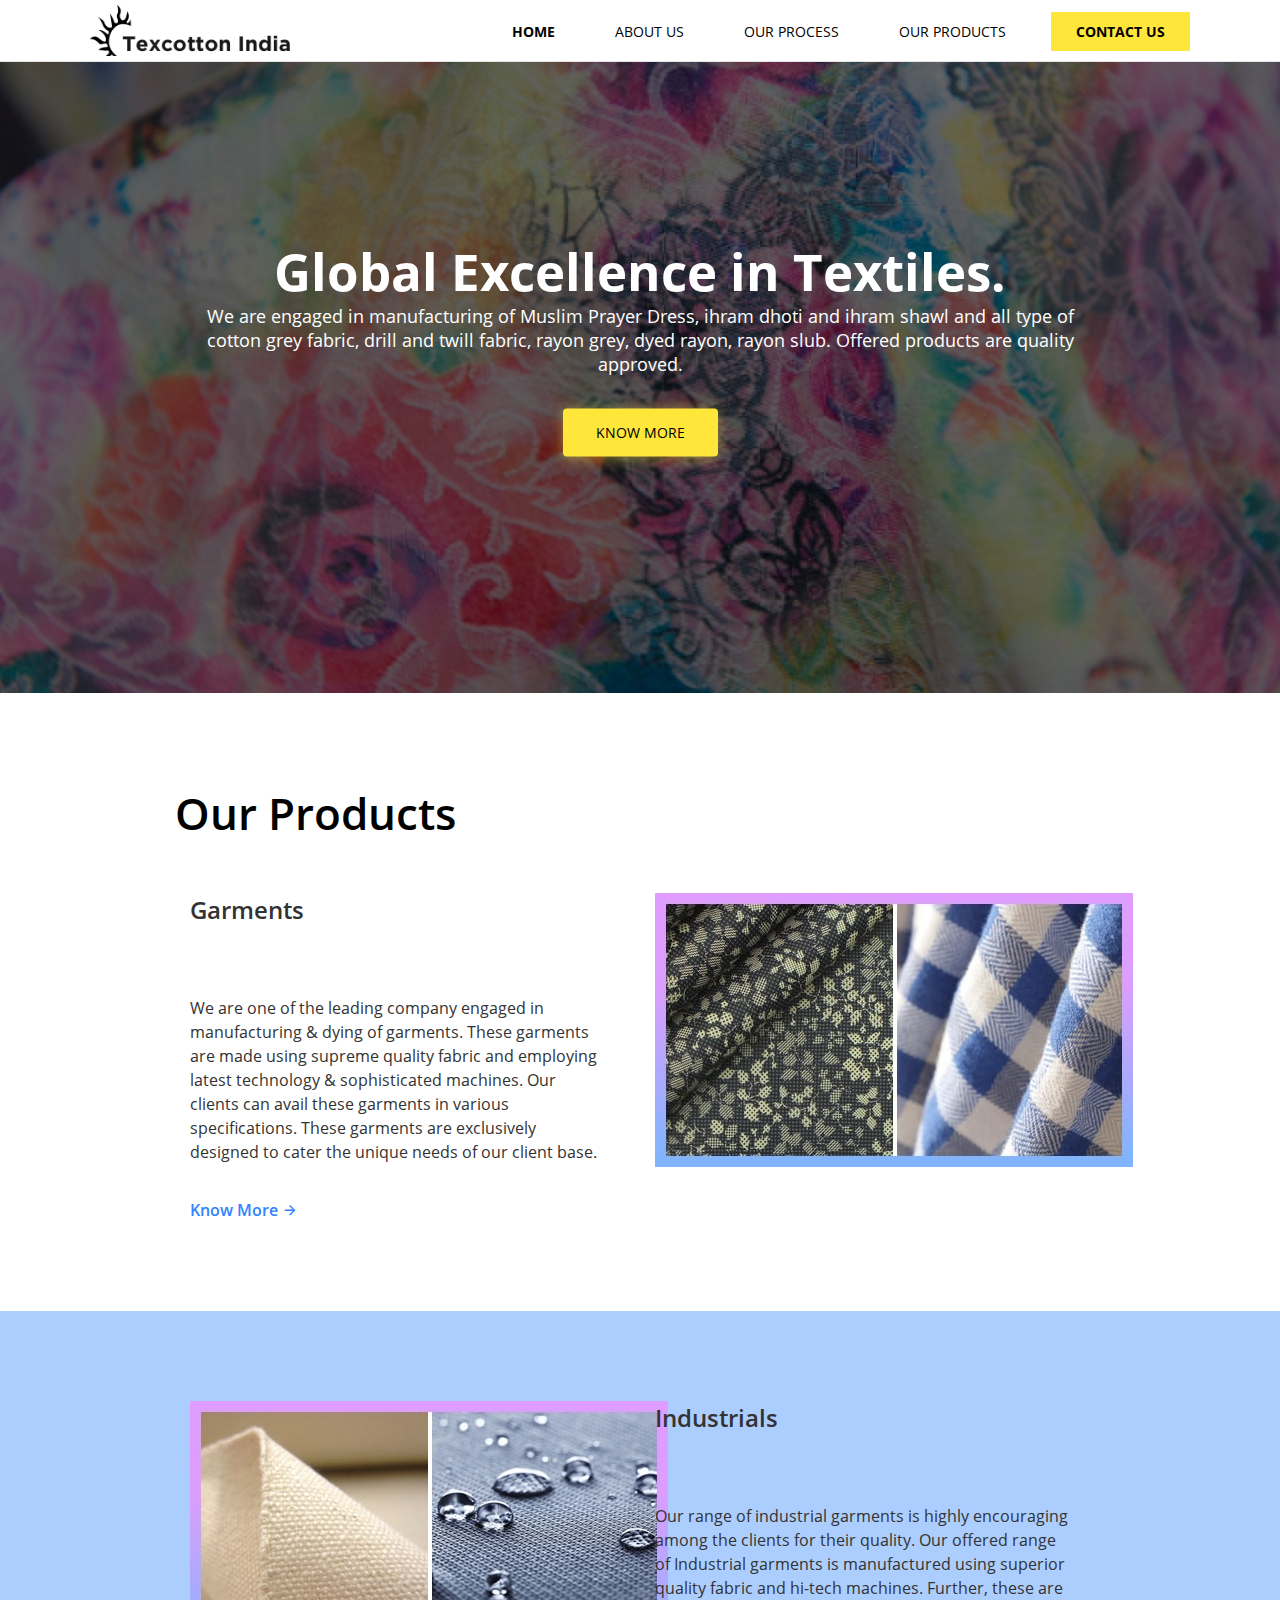
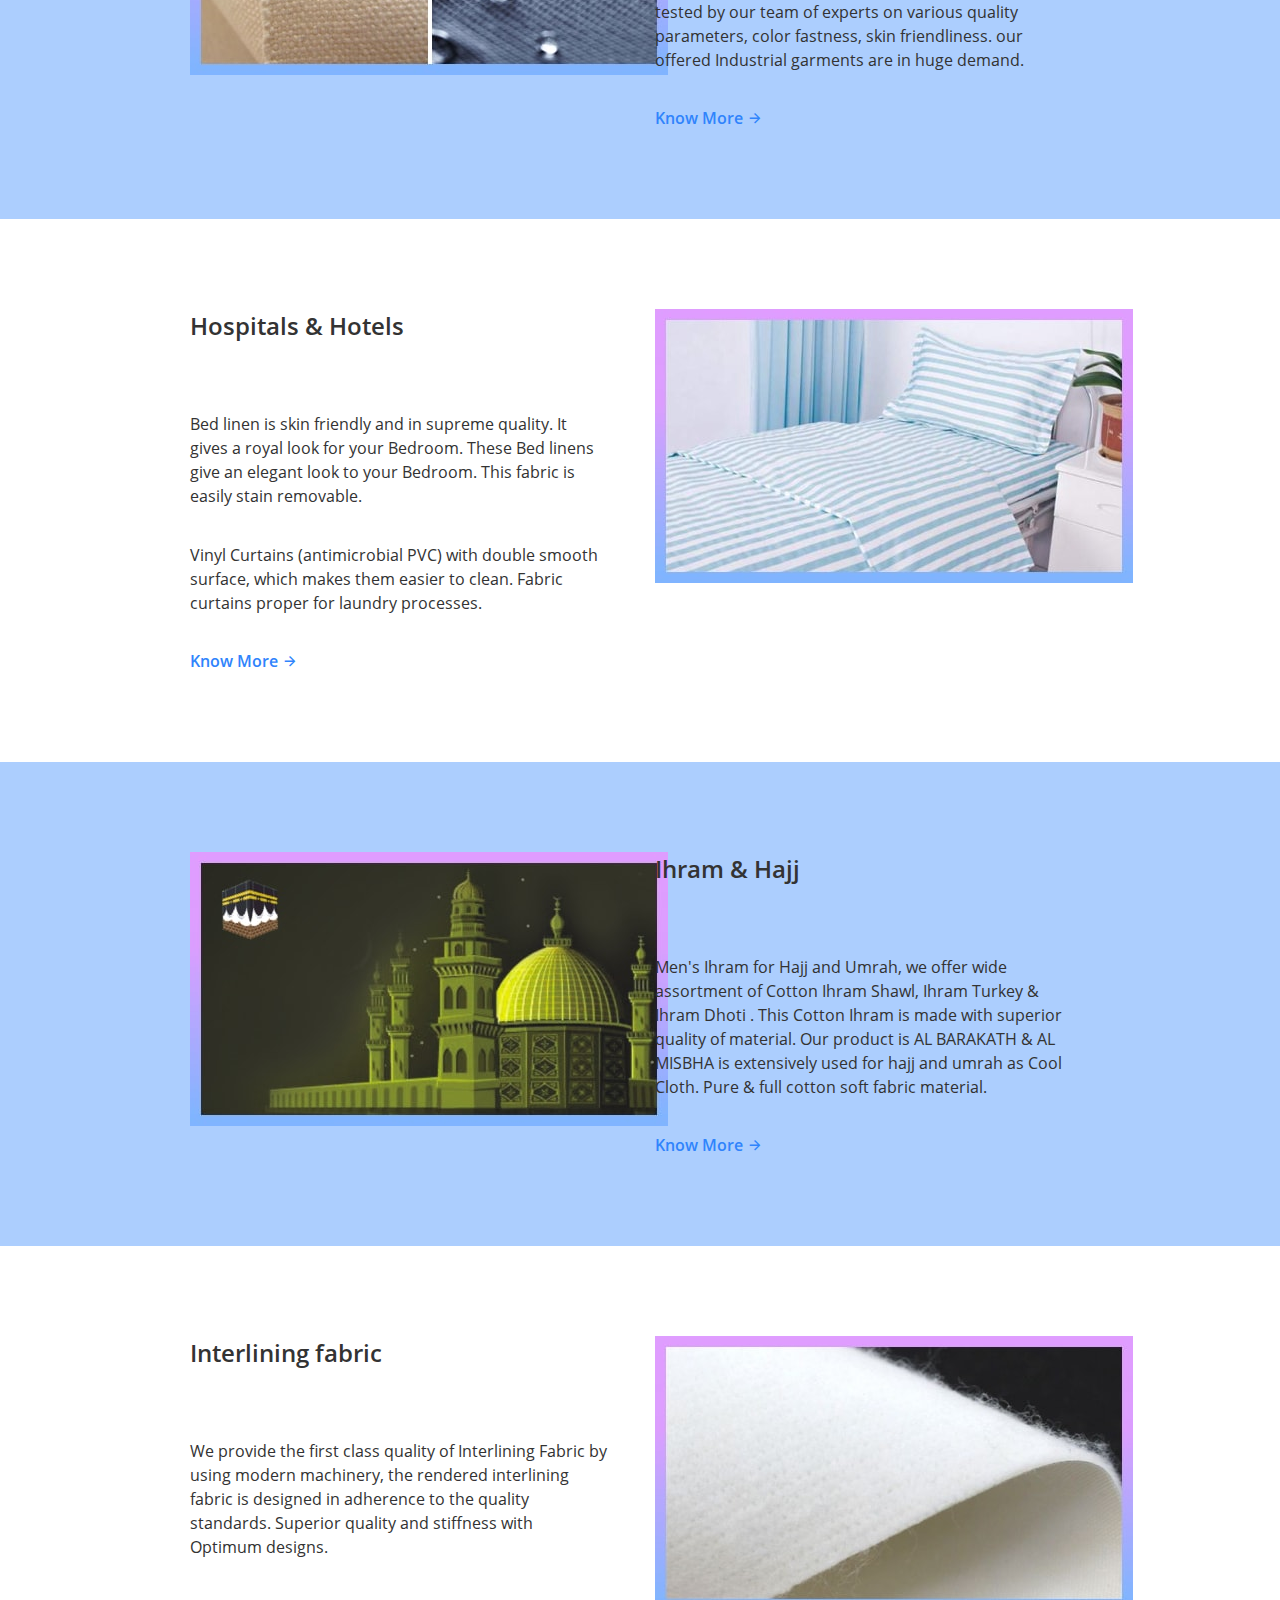
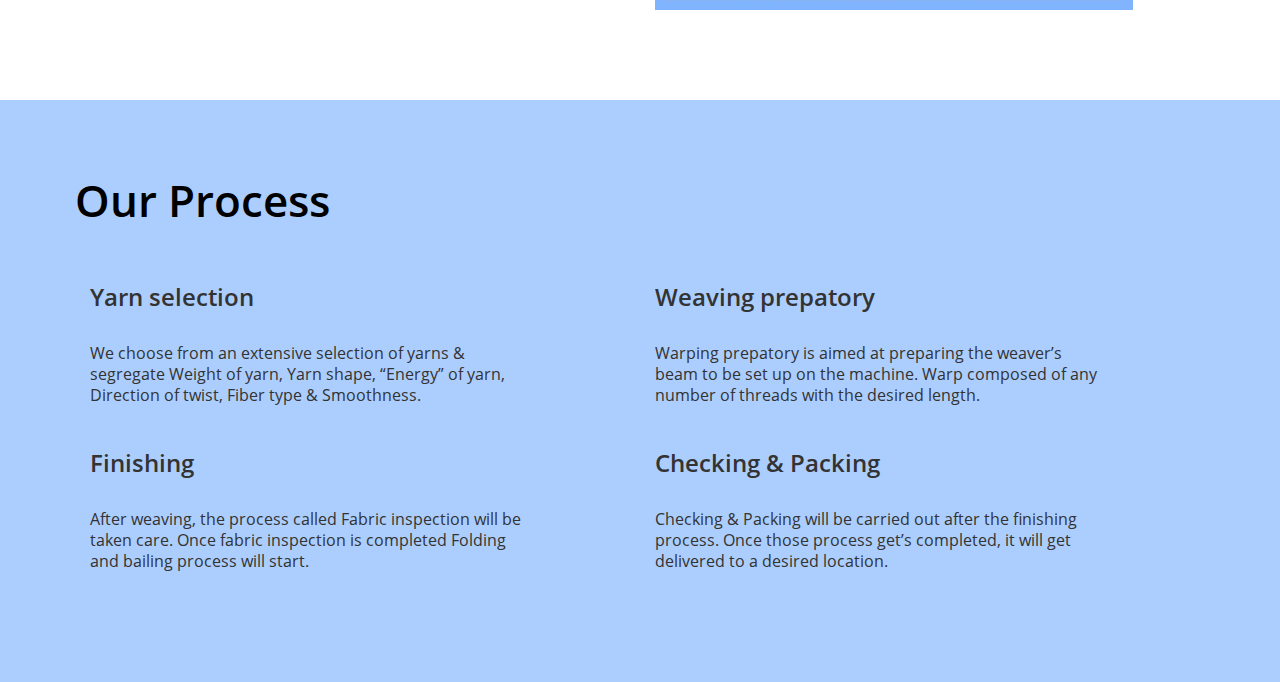
<file: index.html>
<!DOCTYPE html>
<html>
    <head>
        <meta charset="utf-8">
        <title> </title>
        <meta name="robots" content="index">
        <!-- google site verification -->
        <meta name="google-site-verification" content="" />
        <meta name="robots" content="index">
        <meta http-equiv="X-UA-Compatible" content="IE=edge">
        <meta http-equiv="content-type" content="text/html;"/>
        <meta name="viewport" content="width=device-width, initial-scale=1.0, minimum-scale=1.0, maximum-scale=1.0, user-scalable=no"> 
        <meta name="HandheldFriendly" content="True">
        <meta name="MobileOptimized" content="320"> 
        <!-- meta description -->
        <meta name="description" content="">
        <!-- meta keywords -->
        <meta name="keywords" content="">
        <!-- facebook -->
        <meta property="og:url"  content=""/>
        <meta property="og:type" content="" />
        <meta property="og:title" content="" />
        <meta property="og:description" content="" />
        <meta property="og:image" content="images/webmaster.png" />
	    <link rel="shortcut icon" href="assets/images/logo.png">
        <link rel="stylesheet" href="assets/css/bootstrap.min.css">
        <link rel="stylesheet" href="assets/css/font.css">
        <link rel="stylesheet" href="assets/css/index.css">
        <link rel="stylesheet" href="assets/css/style.css">
        <link rel="stylesheet" href="assets/css/materialdesignicons.min.css">
    </head>
    <body>
    <nav class="navbar navbar-default navbar-fixed-top header-section">
        <div class="navbar-header">
            <button type="button" class="navbar-toggle collapsed" data-toggle="collapse" data-target="#bs-example-navbar-collapse-1" aria-expanded="false">
                <span class="sr-only">Toggle navigation</span>
                <span class="icon-bar"></span>
                <span class="icon-bar"></span>
                <span class="icon-bar"></span>
            </button>
            <div class="navbar-logo">
                <a href="#"> <img src="assets/images/logo.png"> </a>
            </div>
        </div>

        <div class="collapse navbar-collapse" id="bs-example-navbar-collapse-1">
        <ul class="nav navbar-nav navbar-right">
            <li class="active">
                <a href="index.html">HOME</a>
            </li>
            <li>
                <a href="about.html">ABOUT US</a>
            </li>
            <li>
                <a href="#">OUR PROCESS</a>
            </li>
            <li>
                <a href="products.html">OUR PRODUCTS</a>
            </li>
            <li>
                <a href="thankyou.html" class="btn-yellow">CONTACT US</a>
                </li>    
            </ul>
        </div>
    </nav>
    <div class="container-wrapper">
        <div class="banner">
            <div class="banner-bg"></div>
            <div class="banner-content">
                <h1> Global Excellence in Textiles.</h1>
                <p>We are engaged in manufacturing of Muslim Prayer Dress, ihram dhoti and ihram shawl and all type of cotton grey fabric, drill and twill fabric, rayon grey, dyed rayon, rayon slub. Offered products are quality approved.</p>
                <a href="#">KNOW MORE</a>
            </div>
        </div>
        <div class="product-wrapper">
            <!-- Product 1 -->
            <div class="row our-products">
                <div class="our-products-heading">
                    <h1>Our Products </h1>
                </div>
                <div class="col-md-6">
                    <div class="list-products">
                        <div class="list-product-heading">
                            <h5>Garments</h5>
                            <label></label>
                        </div>
                        <div class="list-product-desc">
                            <p>
                                We are one of the leading company engaged in manufacturing & dying of garments. These garments are made using supreme quality fabric and employing latest technology & sophisticated machines. Our clients can avail these garments in various specifications. These garments are exclusively designed to cater the unique needs of our client base.
                            </p>
                            <a href="#">
                                Know More
                                <i class="mdi mdi-arrow-right"></i>
                            </a>
                        </div>
                    </div>
                </div>
                <div class="col-md-6">
                    <div class="list-product-img">
                        <img src="assets/images/landing_1.jpg">
                    </div>
                </div>
            </div>
            <!-- Product 2 -->
            <div class="row our-products bg-blue">            
                <div class="col-md-6">
                    <div class="list-product-img">
                        <img src="assets/images/landing_2.jpg">
                    </div>
                </div>
                <div class="col-md-6">
                    <div class="list-products">
                        <div class="list-product-heading">
                            <h5>
                                Industrials
                            </h5>
                            <label></label>
                        </div>
                        <div class="list-product-desc">
                            <p>
                                Our range of industrial garments is highly encouraging among the clients for their quality. Our offered range of Industrial garments is manufactured using superior quality fabric and hi-tech machines. Further, these are tested by our team of experts on various quality parameters, color fastness, skin friendliness. our offered Industrial garments are in huge demand.
                            </p>
                            <a href="#">
                                Know More
                                <i class="mdi mdi-arrow-right"></i>
                            </a>
                        </div>
                    </div>
                </div>
            </div>
            <!-- Product 1 -->
                    <div class="row our-products">
                        <div class="col-md-6">
                            <div class="list-products">
                                <div class="list-product-heading">
                                    <h5>Hospitals & Hotels</h5>
                                    <label></label>
                                </div>
                                    <div class="list-product-desc">
                                    <p>
                                            Bed linen is skin friendly and in supreme quality. It gives a royal look for your Bedroom. These Bed linens give an elegant look to your Bedroom. This fabric is easily stain removable. </p>
                                    <p>
                                            Vinyl Curtains (antimicrobial PVC) with double smooth surface, which makes them easier to clean. Fabric curtains proper for laundry processes.
                                    </p>
                                            <a href="#">
                                        Know More
                                        <i class="mdi mdi-arrow-right"></i>
                                    </a>
                                </div>
                            </div>
                        </div>
                        <div class="col-md-6">
                            <div class="list-product-img">
                                <img src="assets/images/landing_3.jpg">
                            </div>
                        </div>
                    </div>
                        <!-- Product 2 -->

                        <div class="row our-products bg-blue">
                            
                            <div class="col-md-6">
                                <div class="list-product-img">
                                    <img src="assets/images/landing_4.jpg">
                                </div>
                            </div>
                            <div class="col-md-6">
                                    <div class="list-products">
                                        <div class="list-product-heading">
                                            <h5>Ihram & Hajj</h5>
                                            <label></label>
                                        </div>
                                            <div class="list-product-desc">
                                            <p>
                                                    Men's Ihram for Hajj and Umrah, we offer wide assortment of Cotton Ihram Shawl, Ihram Turkey & Ihram Dhoti . This Cotton Ihram is made with superior quality of material. Our product is AL BARAKATH & AL MISBHA is extensively used for hajj and umrah as Cool Cloth. Pure & full cotton soft fabric material.</p>
                                            <a href="#">
                                                Know More
                                                <i class="mdi mdi-arrow-right"></i>
                                            </a>
                                        </div>
                                    </div>
                                </div>
                            </div>

                            <div class="row our-products">
                                    <div class="col-md-6">
                                        <div class="list-products">
                                            <div class="list-product-heading">
                                                <h5>Interlining fabric</h5>
                                                <label></label>
                                            </div>
                                                <div class="list-product-desc">
                                                <p>
                                                        We provide the first class quality of Interlining Fabric by using modern machinery, the rendered interlining fabric is designed in adherence to the quality standards. Superior quality and stiffness with Optimum designs. </p>
                                               
                                            </div>
                                        </div>
                                    </div>
                                    <div class="col-md-6">
                                        <div class="list-product-img">
                                            <img src="assets/images/landing_5.jpg">
                                        </div>
                                    </div>
                                </div>
                            
                    </div>    
                    
        <div class="row process-wrapper bg-blue">
            <div class="our-products-heading">
                <h1>Our Process </h1>
            </div>
                <div class="col-md-6">
                    <div class="process-desc">
                        <h1> 
                            Yarn selection
                        </h1>
                            <p> 
                                We choose from an extensive selection of yarns & segregate Weight of yarn, Yarn shape, “Energy” of yarn, Direction of twist, Fiber type & Smoothness.
                            </p>
                    </div>
                </div>
                <div class="col-md-6">
                    <div class="process-desc">
                        <h1>
                            Weaving prepatory
                        </h1>
                        <p> 
                            Warping prepatory is aimed at preparing the weaver’s beam to be set up on the machine. Warp composed of any number of threads with the desired length.
                        </p>
                    </div>
                </div>
                <div class="col-md-6">
                    <div class="process-desc">
                    <h1> 
                        Finishing
                    </h1>
                    <p> 
                        After weaving, the process called Fabric inspection will be taken care. Once fabric inspection is completed Folding and bailing process will start.
                    </p>
                    </div>
                </div>
                <div class="col-md-6">
                    <div class="process-desc">
                        <h1> 
                            Checking & Packing
                        </h1>
                        <p> 
                            Checking & Packing will be carried out after the finishing process. Once those process get’s completed, it will get delivered to a desired location.
                        </p>
                    </div>
                </div>
        </div>
                </div>
            </div>
        </div>
    </body>
</html>
</file>
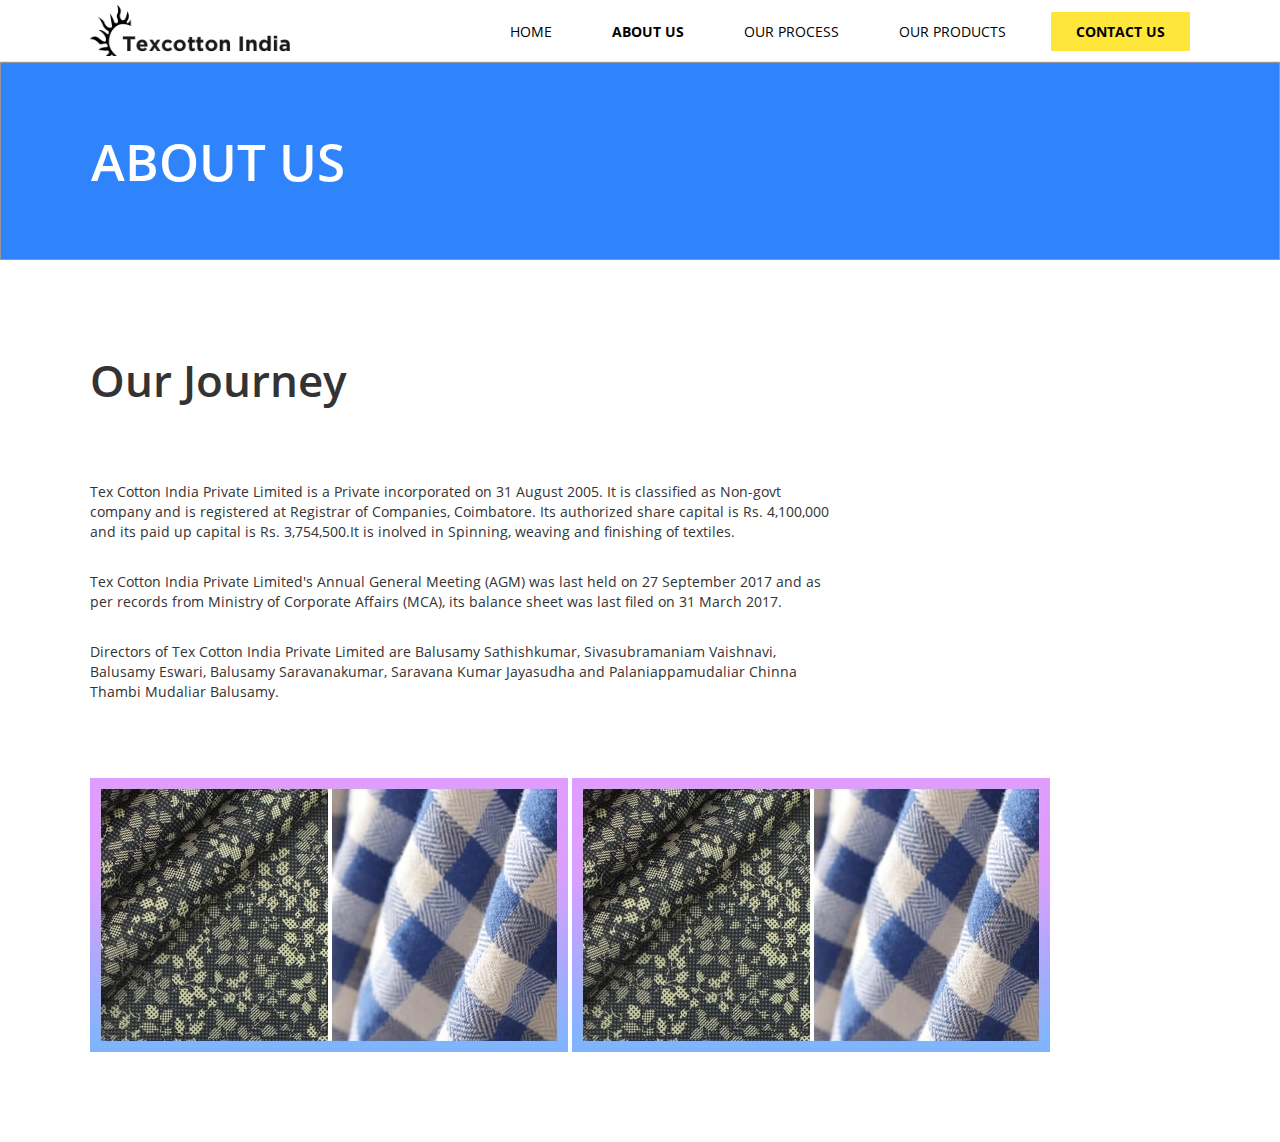
<file: about.html>
<!DOCTYPE html>
<html>
    <head>
        <meta charset="utf-8">
        <title> </title>
        <meta name="robots" content="index">
        <!-- google site verification -->
        <meta name="google-site-verification" content="" />
        <meta name="robots" content="index">
        <meta http-equiv="X-UA-Compatible" content="IE=edge">
        <meta http-equiv="content-type" content="text/html;"/>
        <meta name="viewport" content="width=device-width, initial-scale=1.0, minimum-scale=1.0, maximum-scale=1.0, user-scalable=no"> 
        <meta name="HandheldFriendly" content="True">
        <meta name="MobileOptimized" content="320"> 
        <!-- meta description -->
        <meta name="description" content="">
        <!-- meta keywords -->
        <meta name="keywords" content="">
        <!-- facebook -->
        <meta property="og:url"  content=""/>
        <meta property="og:type" content="" />
        <meta property="og:title" content="" />
        <meta property="og:description" content="" />
        <meta property="og:image" content="images/webmaster.png" />
	    <link rel="shortcut icon" href="assets/images/logo.png">
        <link rel="stylesheet" href="assets/css/bootstrap.min.css">
        <link rel="stylesheet" href="assets/css/font.css">
        <link rel="stylesheet" href="assets/css/index.css">
        <link rel="stylesheet" href="assets/css/style.css">
        <link rel="stylesheet" href="assets/css/about.css">
        <link rel="stylesheet" href="assets/css/materialdesignicons.min.css">
    </head>
    <body>
    <!-- Navbar -->
    <nav class="navbar navbar-default navbar-fixed-top header-section">
        <div class="navbar-header">
            <button type="button" class="navbar-toggle collapsed" data-toggle="collapse" data-target="#bs-example-navbar-collapse-1" aria-expanded="false">
                <span class="sr-only">Toggle navigation</span>
                <span class="icon-bar"></span>
                <span class="icon-bar"></span>
                <span class="icon-bar"></span>
            </button>
            <div class="navbar-logo">
                <a href="#"> <img src="assets/images/logo.png"> </a>
            </div>
        </div>

        <div class="collapse navbar-collapse" id="bs-example-navbar-collapse-1">
        <ul class="nav navbar-nav navbar-right">
                <li>
                <a href="index.html">HOME</a>
            </li>
            <li class="active">
                <a href="about.html">ABOUT US</a>
            </li>
            <li>
                <a href="#">OUR PROCESS</a>
            </li>
            <li>
                <a href="products.html">OUR PRODUCTS</a>
            </li>
            <li>
                <a href="thankyou.html" class="btn-yellow">CONTACT US</a>
                </li>    
            </ul>
        </div>
    </nav>
    <!-- body -->
        <div class="container-wrapper">
            <div class="about-heading">
                <h1> ABOUT US</h1>
            </div>
            <div class="about-content">
                <div class="content-heading">
                    <h1> Our Journey </h1>
                </div>
                <div class="content-paragraph">
                    <p>
                        Tex Cotton India Private Limited is a Private incorporated on 31 August 2005. It is classified as Non-govt company and is registered at Registrar of Companies, Coimbatore. Its authorized share capital is Rs. 4,100,000 and its paid up capital is Rs. 3,754,500.It is inolved in Spinning, weaving and finishing of textiles.
                    <br><br><p>
                     <p>       
                        Tex Cotton India Private Limited's Annual General Meeting (AGM) was last held on 27 September 2017 and as per records from Ministry of Corporate Affairs (MCA), its balance sheet was last filed on 31 March 2017.
                        <br><br></p>
                    <p>    
                        Directors of Tex Cotton India Private Limited are Balusamy Sathishkumar, Sivasubramaniam Vaishnavi, Balusamy Eswari, Balusamy Saravanakumar, Saravana Kumar Jayasudha and Palaniappamudaliar Chinna Thambi Mudaliar Balusamy.
                    </p>
                </div>
                <div class="content-image">
                    <img src="assets/images/landing_1.jpg">
                    <img src="assets/images/landing_1.jpg">
                </div>
            </div>
        </div>



</body>
</html>
</file>
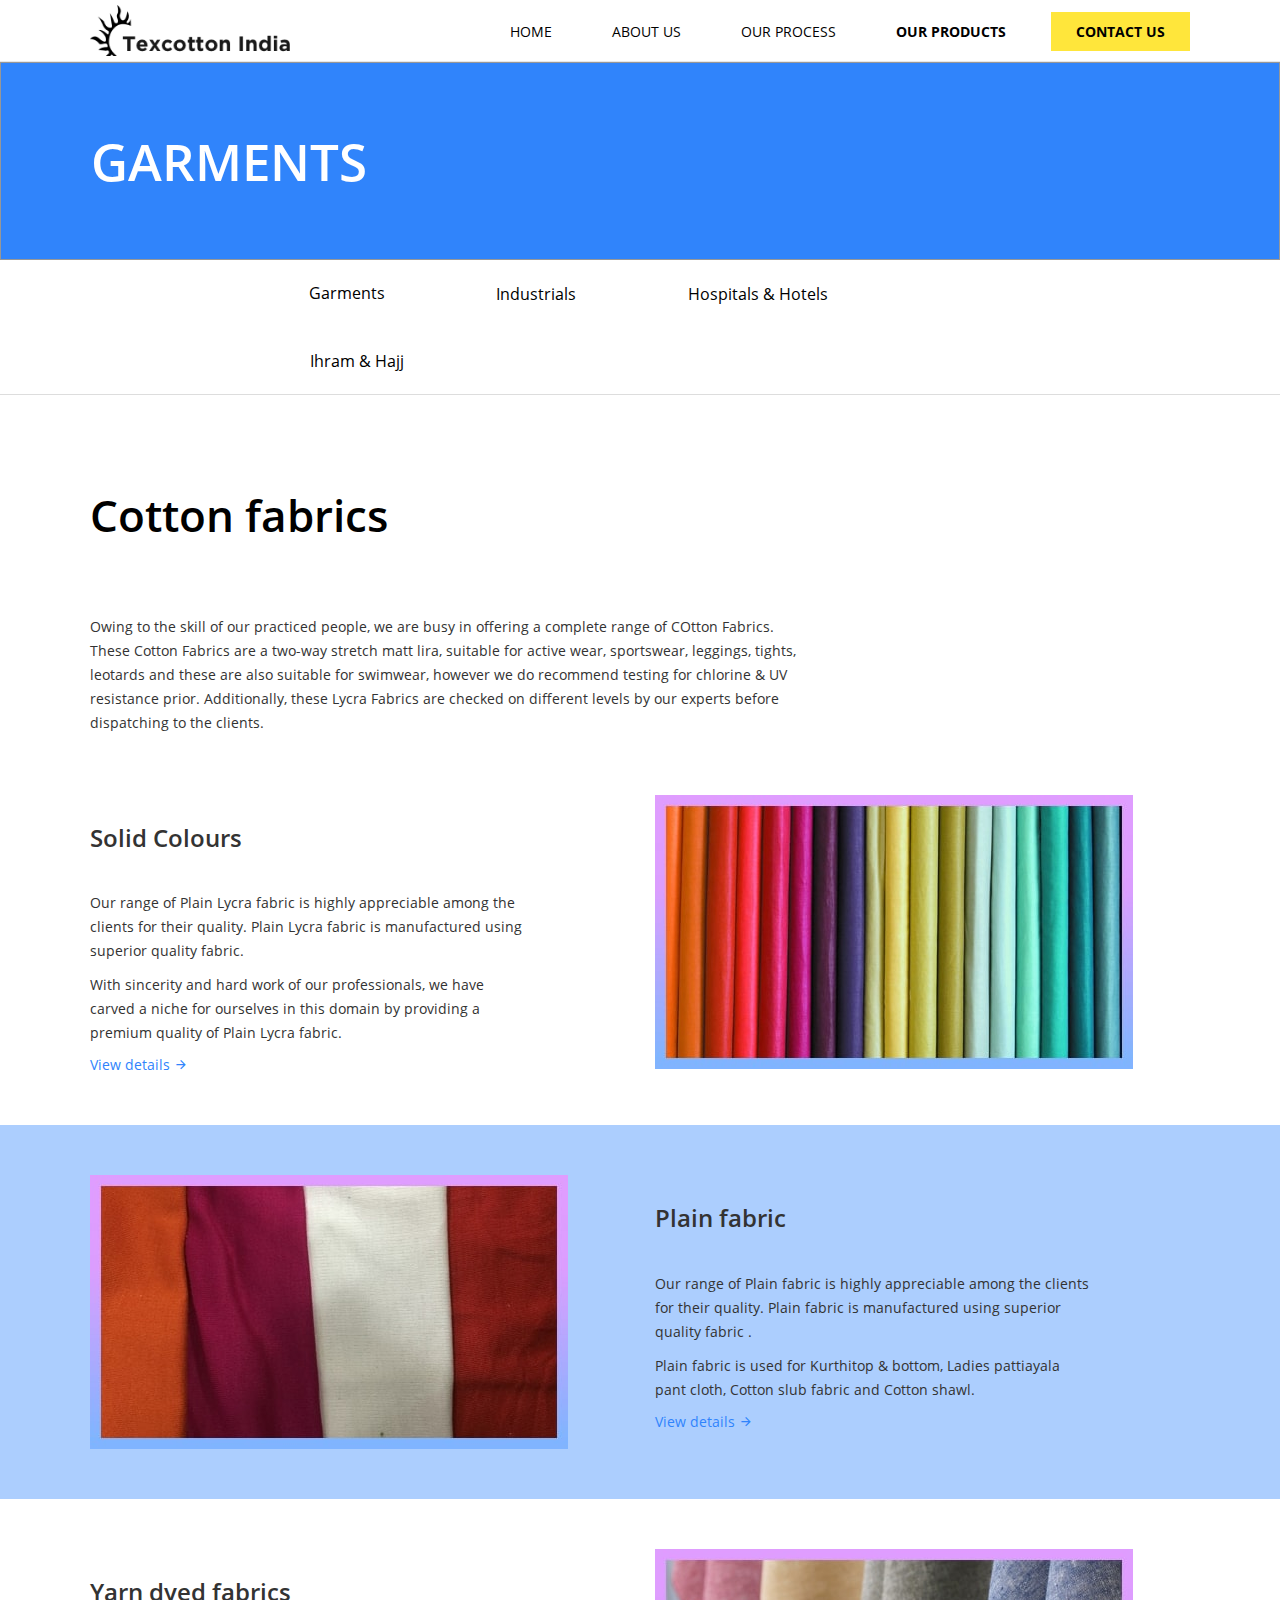
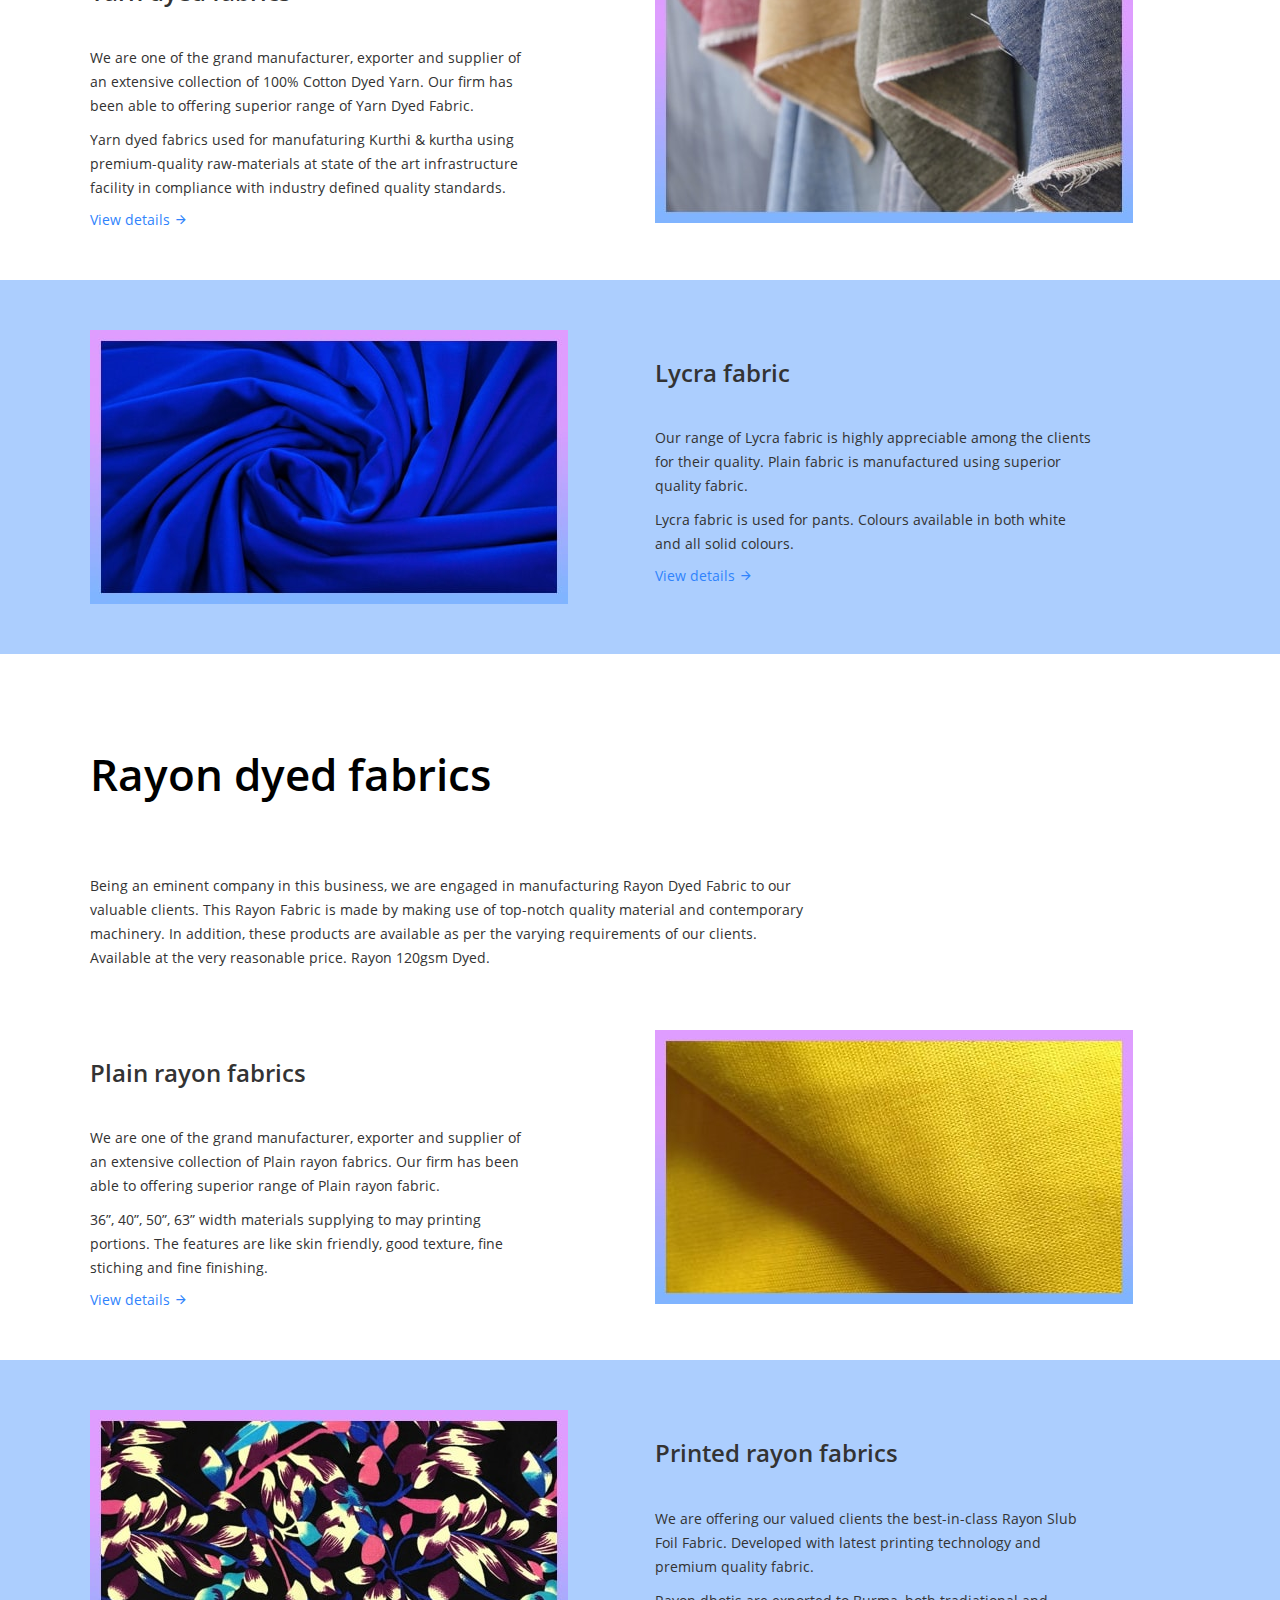
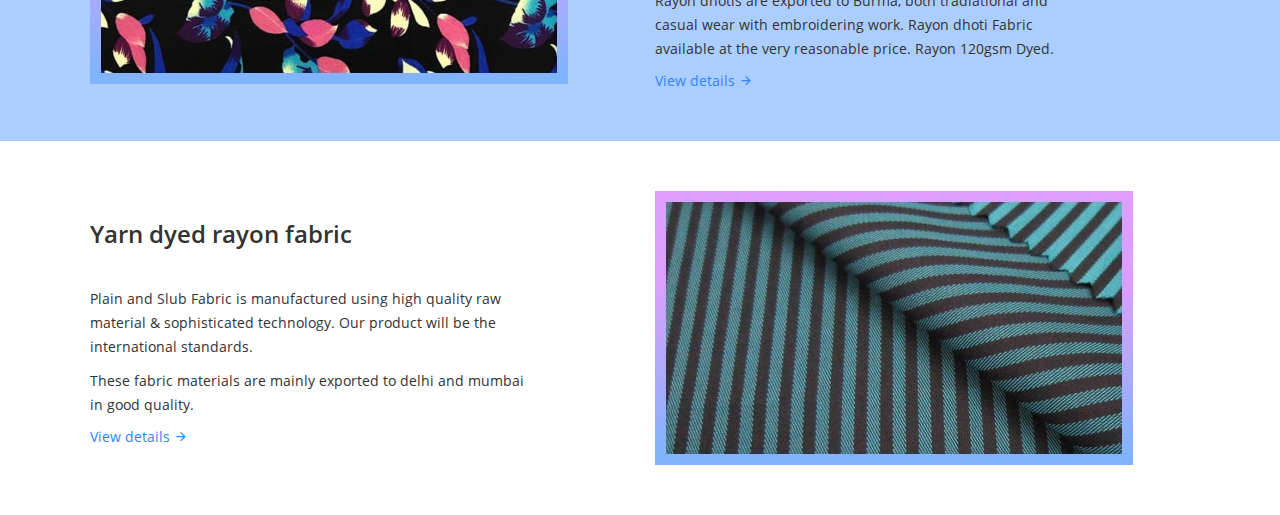
<file: products.html>
<!DOCTYPE html>
<html>
  <head>
    <meta charset="utf-8" />
    <title> </title>
    <meta name="robots" content="index" />
    <!-- google site verification -->
    <meta name="google-site-verification" content="" />
    <meta name="robots" content="index" />
    <meta http-equiv="X-UA-Compatible" content="IE=edge" />
    <meta http-equiv="content-type" content="text/html;" />
    <meta
      name="viewport"
      content="width=device-width, initial-scale=1.0, minimum-scale=1.0, maximum-scale=1.0, user-scalable=no"
    />
    <meta name="HandheldFriendly" content="True" />
    <meta name="MobileOptimized" content="320" />
    <!-- meta description -->
    <meta name="description" content="" />
    <!-- meta keywords -->
    <meta name="keywords" content="" />
    <!-- facebook -->
    <meta property="og:url" content="" />
    <meta property="og:type" content="" />
    <meta property="og:title" content="" />
    <meta property="og:description" content="" />
    <meta property="og:image" content="images/webmaster.png" />
    <link rel="shortcut icon" href="assets/images/logo.png" />
    <link rel="stylesheet" href="assets/css/bootstrap.min.css" />
    <link rel="stylesheet" href="assets/css/font.css" />
    <link rel="stylesheet" href="assets/css/index.css" />
    <link rel="stylesheet" href="assets/css/style.css">
    <link rel="stylesheet" href="assets/css/products.css" />
    <link rel="stylesheet" href="assets/css/materialdesignicons.min.css" />
    <script src="assets/js/jquery-3.1.0.min.js"></script>
    <script src="assets/js/bootstrap.min.js"></script>
  </head>
  <body>
    <!-- Navbar -->
    <nav class="navbar navbar-default navbar-fixed-top header-section">
      <div class="navbar-header">
        <button
          type="button"
          class="navbar-toggle collapsed"
          data-toggle="collapse"
          data-target="#bs-example-navbar-collapse-1"
          aria-expanded="false"
        >
          <span class="sr-only">Toggle navigation</span>
          <span class="icon-bar"></span> <span class="icon-bar"></span>
          <span class="icon-bar"></span>
        </button>
        <div class="navbar-logo">
          <a href="#"> <img src="assets/images/logo.png" /> </a>
        </div>
      </div>

      <div class="collapse navbar-collapse" id="bs-example-navbar-collapse-1">
        <ul class="nav navbar-nav navbar-right">
          <li><a href="index.html">HOME</a></li>
          <li><a href="about.html">ABOUT US</a></li>
          <li><a href="#">OUR PROCESS</a></li>
          <li class="active"><a href="products.html">OUR PRODUCTS</a></li>
          <li><a href="thankyou.html" class="btn-yellow">CONTACT US</a></li>
        </ul>
      </div>
    </nav>
    <div class="container-wrapper">
      <!-- Heading -->
      <div class="about-heading"><h1>GARMENTS</h1></div>
      <!-- Tab -->
      <div class="tab-container">
          <div id="exTab2" class="tab">	
              <ul class="nav nav-tabs">
                    <li class="active">
                      <a  href="#1" data-toggle="tab">Garments</a>
                    </li>
                    <li><a href="#2" data-toggle="tab">Industrials </a>
                    </li>
                    <li><a href="#3" data-toggle="tab">Hospitals & Hotels </a>
                    </li>
                    <li><a href="#4" data-toggle="tab">Ihram & Hajj</a>
                    </li>
                  </ul>
                    <div class="tab-content">
   <!-- 1st product -->
    <div class="tab-pane active" id="1">
       <!-- Product-Heading -->
      <div class="tab-content">
        <div class="header-section">
          <div class="content-heading">
            <h1>Cotton fabrics</h1>
            <p>
              Owing to the skill of our practiced people, we are busy in offering
              a complete range of COtton Fabrics. These Cotton Fabrics are a
              two-way stretch matt lira, suitable for active wear, sportswear,
              leggings, tights, leotards and these are also suitable for swimwear,
              however we do recommend testing for chlorine & UV resistance prior.
              Additionally, these Lycra Fabrics are checked on different levels by
              our experts before dispatching to the clients.
            </p>
          </div>
        </div>
          <!-- Product 1-->
          <div class="row tab-products">
            <div class="col-md-6">
              <div class="text-content">
                <h2>Solid Colours</h2>
                <p>
                  Our range of Plain Lycra fabric is highly appreciable among the
                  clients for their quality. Plain Lycra fabric is manufactured
                  using superior quality fabric.
                </p>
                <p>
                  With sincerity and hard work of our professionals, we have
                  carved a niche for ourselves in this domain by providing a
                  premium quality of Plain Lycra fabric.
                </p>
                <a href="#">
                  View details <i class="mdi mdi-arrow-right"> </i>
                </a>
              </div>
            </div>
            <div class="col-md-6">
              <img src="assets/images/Our products 1/ourproducts1_1.jpg" />
            </div>
          </div>
  
          <!-- Product 2-->
          <div class="row tab-products1 bg-blue">
            <div class="col-md-6">
              <img src="assets/images/Our products 1/ourproducts1_2.jpg" />
            </div>
            <div class="col-md-6">
              <div class="text-content1">
              <h2>Plain fabric</h2>
              <p>
                Our range of Plain fabric is highly appreciable among the clients
                for their quality. Plain fabric is manufactured using superior
                quality fabric .
              </p>
              <p>
                Plain fabric is used for Kurthitop & bottom, Ladies pattiayala
                pant cloth, Cotton slub fabric and Cotton shawl.
              </p>
              <a href="#"> View details <i class="mdi mdi-arrow-right"> </i> </a>
            </div>
          </div>
      </div>
          <!-- Product 3-->
          <div class="row tab-products">
              <div class="col-md-6">
                  <div class="text-content">
                <h2>Yarn dyed fabrics</h2>
                <p>
                  We are one of the grand manufacturer, exporter and supplier of
                  an extensive collection of 100% Cotton Dyed Yarn. Our firm has
                  been able to offering superior range of Yarn Dyed Fabric.
                </p>
                <p>
                  Yarn dyed fabrics used for manufaturing Kurthi & kurtha using
                  premium-quality raw-materials at state of the art infrastructure
                  facility in compliance with industry defined quality standards.
                </p>
                <a href="#">
                  View details <i class="mdi mdi-arrow-right"> </i>
                </a>
              </div>
          </div>
              <div class="col-md-6">
                <img src="assets/images/Our products 1/ourproducts1_3.jpg" />
              </div>
            </div>
          
          <!-- Product 4-->
          <div class="row tab-products bg-blue">
              <div class="col-md-6">
                <img src="assets/images/Our products 1/ourproducts1_4.jpg" />
              </div>
              <div class="col-md-6">
                  <div class="text-content1">
                      <h2>Lycra fabric</h2>
                      <p>
                      Our range of Lycra fabric is highly appreciable among the
                      clients for their quality. Plain fabric is manufactured using
                      superior quality fabric.
                      </p>
                      <p>
                      Lycra fabric is used for pants. Colours available in both white
                      and all solid colours.
                      </p>
                      <a href="#">
                      View details <i class="mdi mdi-arrow-right"> </i>
                      </a>
                  </div>
              </div>
            </div>
            <div class="tab-content">
          <!-- Product-Heading -->
          <div class="header-section">
          <div class="content-heading">
            <h1>Rayon dyed fabrics</h1>
            <p>
              Being an eminent company in this business, we are engaged in
              manufacturing Rayon Dyed Fabric to our valuable clients. This Rayon
              Fabric is made by making use of top-notch quality material and
              contemporary machinery. In addition, these products are available as
              per the varying requirements of our clients. Available at the very
              reasonable price. Rayon 120gsm Dyed.
            </p>
          </div>
        </div>
          <!-- Product 5-->
          <div class="tab-products">
            <div class="row">
              <div class="col-md-6 text-content">
                <h2>Plain rayon fabrics</h2>
                <p>
                  We are one of the grand manufacturer, exporter and supplier of
                  an extensive collection of Plain rayon fabrics. Our firm has
                  been able to offering superior range of Plain rayon fabric.
                </p>
                <p>
                  36”, 40”, 50”, 63” width materials supplying to may printing
                  portions. The features are like skin friendly, good texture,
                  fine stiching and fine finishing.
                </p>
                <a href="#">
                  View details <i class="mdi mdi-arrow-right"> </i>
                </a>
              </div>
              <div class="col-md-6">
                <img src="assets/images/Our products 1/ourproducts1_5.jpg" />
              </div>
            </div>
          </div>
          <!-- Product 6-->
          <div class="tab-products bg-blue">
            <div class="row ">
              <div class="col-md-6">
                <img src="assets/images/Our products 1/ourproducts1_6.jpg" />
              </div>
              <div class="col-md-6 text-content1">
                <h2>Printed rayon fabrics</h2>
                <p>
                  We are offering our valued clients the best-in-class Rayon Slub
                  Foil Fabric. Developed with latest printing technology and
                  premium quality fabric.
                </p>
                <p>
                  Rayon dhotis are exported to Burma, both tradiational and casual
                  wear with embroidering work. Rayon dhoti Fabric available at the
                  very reasonable price. Rayon 120gsm Dyed.
                </p>
                <a href="#">
                  View details <i class="mdi mdi-arrow-right"> </i>
                </a>
              </div>
            </div>
          </div>
          <!-- Product 7-->
          <div class="tab-products">
            <div class="row">
              <div class="col-md-6 text-content">
                <h2>Yarn dyed rayon fabric</h2>
                <p>
                  Plain and Slub Fabric is manufactured using high quality raw
                  material & sophisticated technology. Our product will be the
                  international standards.
                </p>
                <p>
                  These fabric materials are mainly exported to delhi and mumbai
                  in good quality.
                </p>
                <a href="#">
                  View details 
                  <i class="mdi mdi-arrow-right"> </i>
                </a>
              </div>
              <div class="col-md-6">
                <img src="assets/images/Our products 1/ourproducts1_7.jpg" />
              </div>
            </div>
          </div>
          </div>
        </div>                
      </div>
       <!-- 2nd product -->
      <div class="tab-pane" id="2">
          <div class="tab-content">
              <div class="header-section">
                <div class="content-heading">
                    <h1> Grey fabrics</h1>
                    <p> We are the manufacturers of Power Loom Grey Fabric, Power Loom Grey Fabric offered comprises quality Grey Fabrics as per the specific demands of clients based in the national and international markets. These Grey Fabrics are spun from finest of yarns available in market and can be made available in different finish ranges including production against order. 
                    </p>
                </div>
              </div>
                <!-- Product 1-->
                <div class="row tab-products">
                  <div class="col-md-6">
                    <div class="text-content">
                        <h2> Plain weave</h2>
                        <p> Leveraging on our skilled pool of the creative designers, we are designing the best quality Plain Grey Fabric for our clients. We have huge stock of these Plain.</p>
                        <p> The smooth and soft touch texture of these Plain Grey Fabrics would be appreciated by one and all. In addition to this, these Grey are packaged neatly. </p>
                        <a href="#">
                            View details
                        <i class="mdi mdi-arrow-right">
                        </i>
                        </a>
                    </div>
                  </div>
                  <div class="col-md-6">
                    <img src="assets/images/Our products 2/ourproducts2_1.jpg" />
                  </div>
                </div>
        
                <!-- Product 2-->
                <div class="row tab-products1 bg-blue">
                  <div class="col-md-6">
                    <img src="assets/images/Our products 2/ourproducts2_2.jpg" />
                  </div>
                  <div class="col-md-6">
                    <div class="text-content1">
                        <h2> Drill Weave</h2>
                        <p> Keeping in mind the requirements of our prestigious clients, we are offering an exclusive range of Drill Weave Fabrics.</p>
                        <p> Our provided fabrics are well designed and woven using the superior quality threads and latest technology.</p>
                        <a href="#">
                            View details
                        <i class="mdi mdi-arrow-right">
                        </i>
                        </a>
                  </div>
                </div>
            </div>
                <!-- Product 3-->
                <div class="row tab-products">
                    <div class="col-md-6">
                        <div class="text-content">
                            <h2> Twill Weave</h2>
                            <p> Twill Weave has a combination of weft wire and a warp wire. Each weft wire passes alternatively through two consecutive warp wire and vice versa.</p>
                            <p> It provides an enhanced strength and dimensional accuracy that does not fail under constant load. Wire dimensions are checked in pour automated plant.</p>
                            <a href="#">
                                View details
                            <i class="mdi mdi-arrow-right">
                            </i>
                            </a>
                    </div>
                </div>
                    <div class="col-md-6">
                      <img src="assets/images/Our products 2/ourproducts2_3.jpg" />
                    </div>
                  </div>
                
                <!-- Product 4-->
                <div class="row tab-products bg-blue">
                    <div class="col-md-6">
                      <img src="assets/images/Our products 2/ourproducts2_4.jpg" />
                    </div>
                    <div class="col-md-6">
                        <div class="text-content1">
                            <h2>Do - suit</h2>
                            <p> We are offering an excellent quality suiting. It is a plain weave of 2/30 X 2/30 ,2/30x15' Fiber dyed & peach dyed fabrics 240 GSM TO 340 GSM.</p>
                            <p> This will provide you a high degree of comfort level with high colour fastness. Blended thread of different combination will provide you with different quality.</p>
                            <a href="#">
                                View details
                            <i class="mdi mdi-arrow-right">
                            </i>
                            </a>
                        </div>
                    </div>
                  </div>
                  <div class="row tab-products">
                      <div class="col-md-6">
                          <div class="text-content">
                              <h2> Duck fabric</h2>
                              <p> Duck fabric made from high quality raw material, these fabrics are durable and soft. Our range is available in variety of attractive designs and colors.</p>
                              <p> Duck fabrics are widely used for fabricating kids wear, ladies garments, Canvas Shoes, trousers etc. Made from high quality raw material, which is durable and soft. </p>
                              <a href="#">
                                  View details
                              <i class="mdi mdi-arrow-right">
                              </i>
                              </a>
                      </div>
                  </div>
                      <div class="col-md-6">
                        <img src="assets/images/Our products 2/ourproducts2_5.jpg" />
                      </div>
                    </div>
                
              </div>            
      </div>
        <!-- 3th tab-->               
      <div class="tab-pane" id="3">
          <div class="tab-content">
              <div class="header-section">
                <div class="content-heading">
                    <h1> Bed Linens</h1>
                    <p> We are one of the popular suppliers, traders of Linen Fabric that is mostly used for making table coverings, bed coverings and clothing. Owing to the smoothness, natural luster, strong durability and skin friendliness, the proposed batch of fabric is widely demanded in the market. Made from top-grade raw materials, our range of Towel Fabric is excessively demanded by the clients. The quality and special features of our range has increased their demand in domestic market. 
                    </p>
                </div>
              </div>
                <!-- Product 1-->
                <div class="row tab-products">
                  <div class="col-md-6">
                    <div class="text-content">
                        <h2> Hospital Bed Linens</h2>
                        <p> Backed by vast domain experience and immense technological expertise we are offering our valued clients a supreme range of Hospital bed linen.</p>
                        <p> It is made from the finest quality fabrics such as 100% cotton by using latest technologies in our modern manufacturing facilities that are well equipped with latest machinery.</p>
                        <a href="#">
                            View details
                        <i class="mdi mdi-arrow-right">
                        </i>
                        </a>
                    </div>
                  </div>
                  <div class="col-md-6">
                    <img src="assets/images/Our products 3/ourproducts3_1.jpg" />
                  </div>
                </div>
        
                <!-- Product 2-->
                <div class="row tab-products1 bg-blue">
                  <div class="col-md-6">
                    <img src="assets/images/Our products 3/ourproducts3_2.jpg" />
                  </div>
                  <div class="col-md-6">
                    <div class="text-content1">
                        <h2> Hospital Curtains</h2>
                        <p> With through domain understanding, we are indulged in providing Hospital Curtains.</p>
                        <p> Made with vinyl or fabric materials. In addition, they are treated with flame-retardant and exclusive bactericides and fungicides.</p>
                        <a href="#">
                            View details
                        <i class="mdi mdi-arrow-right">
                        </i>
                        </a>
                  </div>
                </div>
            </div>
                <!-- Product 3-->
                <div class="row tab-products">
                    <div class="col-md-6">
                        <div class="text-content">
                            <h2> Hotel Bed Linens</h2>
                            <p> Backed by vast domain experience and immense technological expertise we are offering our valued clients a supreme range of Linen.</p>
                            <p> It is made from the finest quality fabrics such as 100% cotton by using latest technologies in our modern manufacturing facilities that are well equipped with latest machinery.</p>
                            <a href="#">
                                View details
                            <i class="mdi mdi-arrow-right">
                            </i>
                            </a>
                    </div>
                </div>
                    <div class="col-md-6">
                      <img src="assets/images/Our products 3/ourproducts3_3.jpg" />
                    </div>
                  </div>
              </div>       
      </div>
       <!-- 4th tab-->  
      <div class="tab-pane" id="4">
                          <div class="tab-content">
                              <div class="header-section">
                                <div class="content-heading">
                                    <h1> Al-Barakath</h1>
                                    <p> Ihram clothing includes men's & women's garments worn by Muslim people during the Ihram pilgrimage Hajj & umrah. The main aim is to avoid attracting attention. Men's garments often consist of two white un-hemmed  towelling material & are universal in appearance. The top is draped over the torso and the bottom is secured by a belt & a pair of sandals. Women's clothing, however varies considerably and reflects regional as well as religious influences, but they often do not wear special clothing or cover their faces. 
                                    </p>
                                </div>
                              </div>
                                <!-- Product 1-->
                                <div class="row tab-products">
                                  <div class="col-md-6">
                                    <div class="text-content">
                                        <h2> Ihram Shawl</h2>
                                        <p> Leveraging over the skills of our qualified team of professionals, we are engaged in providing Ihram Shawl.</p>
                                        <p> It often consist of two white un-hemmed towelling material which are in perfect fit, wrinkle free & light weight. </p>
                                        
                                      <a href="#">
                                        View details <i class="mdi mdi-arrow-right"> </i>
                                      </a>
                                    </div>
                                  </div>
                                  <div class="col-md-6">
                                    <img src="assets/images/Our products 4/ourproducts4_1.jpg" />
                                  </div>
                                </div>
                        
                                <!-- Product 2-->
                                <div class="row tab-products1 bg-blue">
                                  <div class="col-md-6">
                                    <img src="assets/images/Our products 4/ourproducts4_2.jpg" />
                                  </div>
                                  <div class="col-md-6">
                                    <div class="text-content1">
                                        <h2> Ihram Turkey</h2>
                                        <p> Premium quality Ihram towel is non-stitched and measures an ample length for adults. These are Light weight and of good quality.</p>
                                        <p> Highly absorbent cotton towel fabric helps wick perspiration away from the body during the intense summer heat.</p>
                                        <a href="#">
                                            View details
                                        <i class="mdi mdi-arrow-right">
                                        </i>
                                        </a></div>
                                </div>
                            </div>
                                <!-- Product 3-->
                                <div class="row tab-products">
                                    <div class="col-md-6">
                                        <h2> Ihram Dhoti</h2>
                                        <p> In Islamic culture, preferring  a special kind of dress at the time of prayer is called namas dress. When we say “prayers” we are referring to an act of worshipping God which has a specific format as God revealed to Prophet Muhammad, may Allah raise his rank.The dress code for a Woman in prayer is every part of her body except her hands and face. It is not permissible to wear jeans and you should cover it. </p>
                                        <a href="#">
                                            View details
                                        <i class="mdi mdi-arrow-right">
                                        </i>
                                        </a>
                                    </div>
                                
                                    <div class="col-md-6">
                                      <img src="assets/images/Our products 4/ourproducts4_3.jpg" />
                                    </div>
                                  
                                </div>
                                
                                <!-- Product 4-->
                                <div class="row tab-products bg-blue">
                                    <div class="col-md-6">
                                      <img src="assets/images/Our products 4/ourproducts4_4.jpg" />
                                    </div>
                                    <div class="col-md-6">
                                        <div class="text-content1">
                                            <h2>Namas Dress</h2>
                                            <p> With an enormous industry experience, we are engaged in offering an excellent Namas dress. These are specifically designed by specialists using quality fabric and latest stitching machines.</p>
                                            <p> Namas dress / Prayer dress are in attractive pattern, Wrinkle free, Elegant look, Softness and Ever-lasting colours.</p>
                                            <a href="#">
                                                View details
                                            <i class="mdi mdi-arrow-right">
                                            </i>
                                            </a>
                                        </div>
                                    </div>
                                  </div>
                                 
                              </div>                
                        </div>
                    </div>
                </div>

      </div>
     
    </div>
        
  </body>
</html>
</file>
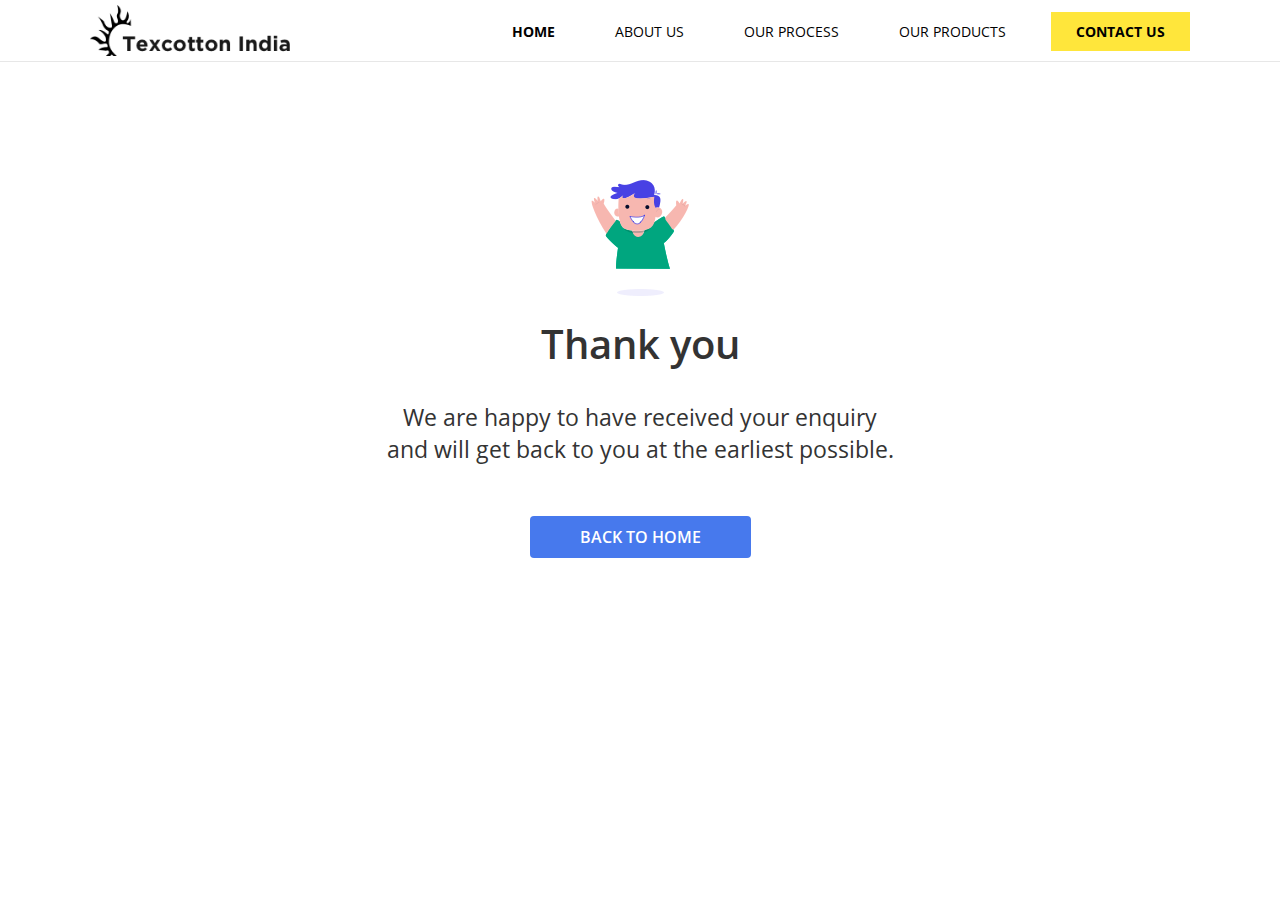
<file: thankyou.html>
<!DOCTYPE html>
<html>
    <head>
        <meta charset="utf-8">
        <title> </title>
        <meta name="robots" content="index">
        <!-- google site verification -->
        <meta name="google-site-verification" content="" />
        <meta name="robots" content="index">
        <meta http-equiv="X-UA-Compatible" content="IE=edge">
        <meta http-equiv="content-type" content="text/html;"/>
        <meta name="viewport" content="width=device-width, initial-scale=1.0, minimum-scale=1.0, maximum-scale=1.0, user-scalable=no"> 
        <meta name="HandheldFriendly" content="True">
        <meta name="MobileOptimized" content="320"> 
        <!-- meta description -->
        <meta name="description" content="">
        <!-- meta keywords -->
        <meta name="keywords" content="">
        <!-- facebook -->
        <meta property="og:url"  content=""/>
        <meta property="og:type" content="" />
        <meta property="og:title" content="" />
        <meta property="og:description" content="" />
        <meta property="og:image" content="images/webmaster.png" />
	    <link rel="shortcut icon" href="assets/images/logo.png">
        <link rel="stylesheet" href="assets/css/bootstrap.min.css">
        <link rel="stylesheet" href="assets/css/font.css">
        <link rel="stylesheet" href="assets/css/thankyou.css">
        <link rel="stylesheet" href="assets/css/materialdesignicons.min.css">
    </head>
    <body>
    <nav class="navbar navbar-default navbar-fixed-top header-section">
        <div class="navbar-header">
            <button type="button" class="navbar-toggle collapsed" data-toggle="collapse" data-target="#bs-example-navbar-collapse-1" aria-expanded="false">
                <span class="sr-only">Toggle navigation</span>
                <span class="icon-bar"></span>
                <span class="icon-bar"></span>
                <span class="icon-bar"></span>
            </button>
            <div class="navbar-logo">
                <a href="#"> <img src="assets/images/logo.png"> </a>
            </div>
        </div>

        <div class="collapse navbar-collapse" id="bs-example-navbar-collapse-1">
        <ul class="nav navbar-nav navbar-right">
            <li class="active">
                <a href="index.html">HOME</a>
            </li>
            <li>
                <a href="about.html">ABOUT US</a>
            </li>
            <li>
                <a href="#">OUR PROCESS</a>
            </li>
            <li>
                <a href="products.html">OUR PRODUCTS</a>
            </li>
            <li>
                <a href="#" class="btn-yellow">CONTACT US</a>
                </li>    
            </ul>
        </div>
    </nav>

    <div class="container-wrapper">
        <div class="thank-content">
            <img src="assets/images/Thankyou.png">
            <h1>Thank you</h1>
            <p>We are happy to have received your enquiry and will get back to you at the earliest possible. </p>
            <a href="index.html">BACK TO HOME</a>
        </div>
    </div>
</body>
</html>
</file>
<file: assets/css/font.css>
@font-face {
	font-family: "opensans-regular";
	src:url("../fonts/fonts/OpenSans-Regular.ttf") format("opentype");
}
@font-face{
    font-family: "opensans-semibold";
    src: url("../fonts/fonts/OpenSans-SemiBold.ttf") format("opentype");
}
@font-face{
    font-family: "opensans-bold";
    src: url("../fonts/fonts/OpenSans-Bold.ttf") format("opentype");
}
@font-face{
    font-family: "opensans-light";
    src: url("../fonts/fonts/OpenSans-Light.ttf") format("opentype");
}
@font-face{
    font-family: "opensans-extrabold";
    src: url("../fonts/fonts/OpenSans-ExtraBold.ttf") format("opentype");
}
</file>
<file: assets/css/index.css>
/* nav-bar */
.header-section
{
	padding: 0px 90px;
	background-color: #fff;
}
.navbar-logo
{
    padding: 5px 0px;
}
.navbar-logo img
{    
    width: 200px;
}
.header-section .navbar-collapse ul li a{
    color: #000000;	
    font-family: "opensans-regular";	
    font-size: 14px;	
    line-height: 19px;
}
.header-section .navbar-collapse ul li.active a{
    font-family: "opensans-bold";
	color: #000;
    background-color: transparent !important;  
}

.header-section .navbar-collapse ul li
{
    padding: 0px 15px;
    margin-top:7px;
}
.header-section .navbar-collapse ul li a.btn-yellow
{
    padding: 10px 25px;
    font-family: "opensans-bold";	
    background-color: #FFE63B;
    margin-top: 5px;
}
/* banner */
.banner
{
    background: url("../images/landing_banner.jpg");
    height: 693px;
    width: 100%;
    background-repeat:no-repeat;
    position:relative;
}
.banner-bg
{
	position: absolute;
	background-color: #000;
	width: 100%;
	height: 100%;
	opacity: 0.6;
}
.banner-content
{
    padding:0px 90px;
    z-index: 1;
    position: absolute;
    top: 50%;
    transform: translateY(-50%);
    text-align: center;
}
.banner-content h1
{
	color:#FFFFFF;
	line-height: 66px;
	font-size:51px;
	font-family: "opensans-bold";
}
.banner-content p
{
	color:#FFFFFF;
	font-family: "opensans-regular";
	font-size: 18px;	
    line-height: 24px;    
    width: 82%;
    margin: 0px auto;
	margin-bottom: 33px;

}
.banner-content a
{
    border-radius: 4px;	
    background-color: #FFE63B;	
    box-shadow: 0 2px 14px 0 rgba(255,230,59,0.45);
	text-decoration: none;
	color:#000000;
    font-family: "opensans-regular";
    padding: 14px 33px;
    text-align: center;
	display: inline-block;
}

/* products */
.our-products-heading h1{
    font-size: 44px;
    font-family: "opensans-semibold";
    line-height: 60px;
    color: #000000;
    padding-bottom: 50px;
}
.our-products{
    padding:90px 190px;
}
.list-products .list-product-heading h5{
    font-size: 24px;
    font-family: "opensans-semibold";
    line-height: 33px;
    padding-bottom: 50px;
}
.list-products .list-product-desc p{
    font-size: 16px;	
    line-height: 24px;
    font-family: "opensans-regular";
    padding-bottom: 25px;
    width: 96%;
}
.list-products .list-product-desc a{
    font-size: 16px;
    font-family: "opensans-semibold";
    line-height: 22px;
    color: #3084FC;
    text-decoration: none;
}
.list-products .list-product-img  img
{
    width: 100%;
}

.bg-blue
{
    background-color: rgba(48, 132, 252, 0.4)
}
.list-products1 .list-product-heading h5
{
    font-size: 24px;
    font-family: "opensans-semibold";
    line-height: 33px;
    padding-bottom: 50px;
}
.list-products1 .list-product-desc p
{
    font-size: 16px;	
    line-height: 24px;
    font-family: "opensans-regular";
    padding-bottom: 25px;
    width: 96%;
}
.list-products1 .list-product-desc a{
    font-size: 16px;
    font-family: "opensans-semibold";
    line-height: 22px;
    color: #3084FC;
    text-decoration: none;
}
.list-products1 .list-product-img  img
{
    width: 80%;
}
.list-products1
{
    padding: 0px 191px;
    width: 105%;
    background-color: #3084FC;
    opacity: 0.5;
}
.process-wrapper .process-desc h1
{
    font-family: "opensans-semibold";	
    font-size: 24px;		
    line-height: 33px;
    padding-bottom: 30px;
}
.process-wrapper .process-desc p
{
    font-family: "opensans-regular";	
    font-size: 16px;	
    line-height: 21px;
    padding-right: 90px;
    padding-bottom: 30px;

}
.process-wrapper
{

    padding: 70px 90px;
}
</file>
<file: assets/css/style.css>
/* common css */
h1,h2,h3,h4,h5,h6{
    margin: 0px;
}
.about-heading h1{
    font-size: 51px;
    font-family: "opensans-semibold";
    color: #FFFFFF;
}
.about-heading {
    padding: 70px 90px;
    border: 1px solid #979797;
    background-color: #3084FB;
}
/* common heading */
.content-heading h1
{
    line-height: 60px;
    font-size: 44px;
    font-family: "opensans-semibold";
}
</file>
<file: assets/css/about.css>
.container-wrapper{
    margin-top: 62px;
}
.about-content .content-heading h1{
    font-size: 44px;    
    font-family: "opensans-semibold";
}
.content-heading{
    padding-bottom: 72px;
}

.about-content{
    padding: 90px 90px;
}
.about-content .content-paragraph p{
    font-size: 14px;
    font-family: "opensans-regular";
   
}
.content-paragraph{
width: 68%;
padding-bottom: 66px;
}
</file>
<file: assets/css/products.css>
/* heading */
.container-wrapper{
    margin-top: 62px;
}

/* content */
.tab-content .content-heading h1{
    font-size: 44px;
    color: #000000;
    font-family: "opensans-semibold";
    padding-bottom: 70px;
}
.content-heading{    
    padding-top: 90px;
}
.tab-content .content-heading p{
    font-size: 14px;
    width: 65%;
    line-height: 24px;
    font-family: "opensans-regular";
}
.tab-products h2{
	font-size: 24px;
    font-family: "opensans-semibold";
    padding-bottom: 40px;

}
.tab-products p{
	font-size: 14px;
    font-family: "opensans-regular";
    width: 82%;
    line-height: 24px;
}

.tab-products a{
	font-size: 14px;
    font-family: "opensans-regular";
    color: #3084FC;
    text-decoration: none;
}
.tab-products{
    padding: 50px 90px;
}
.tab-products1 h2{
	font-size: 24px;
    font-family: "opensans-semibold";
    padding-bottom: 40px;

}
.tab-products1 p{
	font-size: 14px;
    font-family: "opensans-regular";
    width: 82%;
    line-height: 24px;
}

.tab-products1 a{
	font-size: 14px;
    font-family: "opensans-regular";
    color: #3084FC;
    text-decoration: none;
}
.tab-products1{
    padding: 50px 90px;
}
.text-content{
    margin-top:30px;
}

.text-content1{
    margin-top:30px;
}
/* tab container */
/*.tab-container .nav-tabs a{
    font-size: 16px;
    line-height: 22px;
    font-family: "opensans-regular";
    color: #000000;
}

.nav-tabs li.active a:hover{
    font-family: "opensans-bold";
    border:none;
    border-bottom: 5px solid yellow;
    color: #000000;
    cursor: pointer;
}
.nav-tabs li a{
    margin:0px;
    border:none;
}

.tab-container .nav-tabs li{
    padding:15px 50px;
}
.nav-tabs li.active a{
    font-family: "opensans-semibold";
    border:none;
    border-bottom: 5px solid yellow;
    color: #000000;
}
.tab-container .nav-tabs li{
padding: 0px 108px;
}
.tab-container li a{
    padding: 20px 0px;
}*/
.tab-container .nav-tabs li a{
    font-family: "opensans-regular";
    font-size: 16px;	
    line-height: 22px;
    color: #000000;
    padding: 22px 0px;
}
.tab-container .nav-tabs li{
padding:0px 54px;
}

.tab-container .nav li a:hover{
    background-color: transparent;
    border-color:transparent;
}
.tab-container .nav-tabs li a:focus{
    color:transparent;
    border:none;
    border-color:transparent;
}
.tab-container .nav-tabs li.active a, .nav-tabs li.active a:focus, .nav-tabs li.active a:hover
{
    border:none;
    color:#000000;
}
.tab-container .nav-tabs li.active a:hover{
    font-family: "opensans-bold";
    border:none;
    color: #000000;
    cursor: pointer;
}
.tab-container .nav-tabs li.active a:focus{
    font-family: "opensans-bold";
    border:none;
    border-bottom: 5px solid yellow;
    color: #000000;
    cursor: pointer;
}
.tab-container .nav-tabs{
    padding: 0px 255px;
}
</file>
<file: assets/css/thankyou.css>
.header-section
{
	padding: 0px 90px;
	background-color: #fff;
}
.navbar-logo
{
    padding: 5px 0px;
}
.navbar-logo img
{    
    width: 200px;
}
.header-section .navbar-collapse ul li a{
    color: #000000;	
    font-family: "opensans-regular";	
    font-size: 14px;	
    line-height: 19px;
}
.header-section .navbar-collapse ul li.active a{
    font-family: "opensans-bold";
	color: #000;
    background-color: transparent !important;  
}

.header-section .navbar-collapse ul li
{
    padding: 0px 15px;
    margin-top:7px;
}
.header-section .navbar-collapse ul li a.btn-yellow
{
    padding: 10px 25px;
    font-family: "opensans-bold";	
    background-color: #FFE63B;
    margin-top: 5px;
}
/* CONTENT*/
.thank-content a{
    text-decoration: none;	
    font-size: 16px;		
    line-height: 24px;
    font-family: "opensans-semibold";
    color: #FFFFFF;
    padding: 10px 50px;	
    border-radius: 4px;	
    background-color: #4779ED;
}
.thank-content p{
    font-size: 23px;	
    line-height: 32px;
    font-family: "opensans-regular";
    padding-bottom: 50px;
}
.thank-content h1{
    font-family: "opensans-semibold";	
    font-size: 40px;		
    line-height: 55px;
    padding-bottom: 20px;
}
.thank-content{
    padding: 180px 386px;
    text-align: center;

}
</file>
